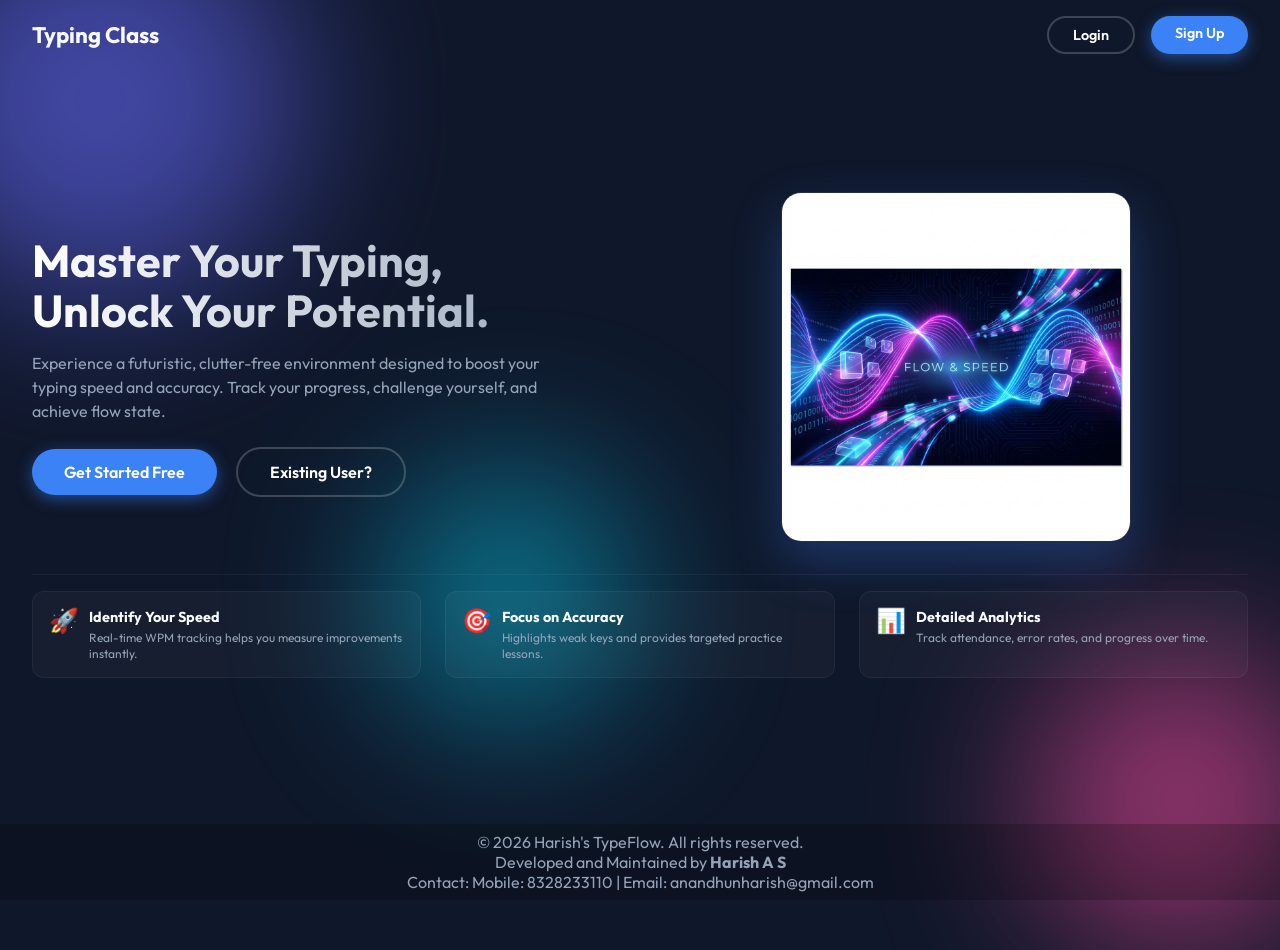
<file: index.html>
<!DOCTYPE html>
<html lang="en">

<head>
    <meta charset="UTF-8">
    <meta name="viewport" content="width=device-width, initial-scale=1.0">
    <title>Typing Class - Master Touch Typing</title>
    <link rel="preconnect" href="https://fonts.googleapis.com">
    <link rel="preconnect" href="https://fonts.gstatic.com" crossorigin>
    <link
        href="https://fonts.googleapis.com/css2?family=Outfit:wght@300;400;600;700&family=JetBrains+Mono:wght@400;700&display=swap"
        rel="stylesheet">
    <link rel="stylesheet" href="style.css">
    <style>
        /* Landing Page Specific Styles - Compact Single Page */
        body {
            /* overflow: hidden;  <-- REMOVED to allow scrolling on mobile */
            min-height: 100vh;
            display: flex;
            flex-direction: column;
            justify-content: space-between;
            overflow-x: hidden;
            /* Prevent horizontal scroll */
        }

        .navbar {
            flex-shrink: 0;
            display: flex;
            justify-content: space-between;
            align-items: center;
            padding: 1rem 2rem;
            width: 100%;
            max-width: 1400px;
            margin: 0 auto;
            position: relative;
            z-index: 10;
        }

        .logo {
            font-size: 1.4rem;
            font-weight: 700;
            color: var(--text-primary);
        }

        .logo span {
            color: var(--accent-color);
        }

        .nav-links {
            display: flex;
            gap: 1rem;
        }

        /* Main Content Wrapper */
        .main-content {
            flex-grow: 1;
            display: flex;
            flex-direction: column;
            justify-content: center;
            max-width: 1400px;
            width: 100%;
            margin: 0 auto;
            padding: 0 2rem;
        }

        .hero-section {
            display: flex;
            align-items: center;
            justify-content: space-between;
            gap: 2rem;
            margin-bottom: 2rem;
            /* Space for features */
            max-height: 50vh;
            /* Limit height to allow features */
        }

        .hero-content {
            flex: 1;
            padding-right: 1rem;
        }

        .hero-title {
            font-size: 2.8rem;
            /* Smaller than before */
            line-height: 1.1;
            margin-bottom: 1rem;
            font-weight: 700;
            background: linear-gradient(to right, #fff, #94a3b8);
            -webkit-background-clip: text;
            background-clip: text;
            -webkit-text-fill-color: transparent;
        }

        .hero-subtitle {
            font-size: 1rem;
            color: var(--text-secondary);
            margin-bottom: 1.5rem;
            line-height: 1.5;
            max-width: 90%;
        }

        .hero-image {
            flex: 1;
            display: flex;
            justify-content: center;
            align-items: center;
        }

        .hero-image img {
            max-width: 90%;
            max-height: 350px;
            object-fit: contain;
            border-radius: 20px;
            box-shadow: 0 20px 50px rgba(59, 130, 246, 0.3);
            border: 1px solid rgba(255, 255, 255, 0.1);
        }

        .hero-btn {
            display: inline-block;
            padding: 0.8rem 2rem;
            background: var(--accent-color);
            color: white;
            border-radius: 50px;
            font-weight: 600;
            text-decoration: none;
            transition: all 0.3s ease;
            box-shadow: 0 4px 15px var(--accent-glow);
            border: none;
            cursor: pointer;
            font-size: 1rem;
        }

        .hero-btn:hover {
            transform: translateY(-2px);
            box-shadow: 0 6px 20px var(--accent-glow);
            filter: brightness(1.1);
        }

        .hero-btn.secondary {
            background: transparent;
            border: 2px solid rgba(255, 255, 255, 0.2);
            margin-left: 1rem;
            box-shadow: none;
        }

        .hero-btn.secondary:hover {
            border-color: var(--accent-color);
            color: var(--accent-color);
            background: rgba(59, 130, 246, 0.1);
        }

        /* Compact Features Strip */
        .features {
            display: flex;
            justify-content: space-between;
            gap: 1.5rem;
            padding: 1rem 0;
            border-top: 1px solid rgba(255, 255, 255, 0.05);
        }

        .feature-card {
            flex: 1;
            background: rgba(255, 255, 255, 0.03);
            border: 1px solid rgba(255, 255, 255, 0.05);
            padding: 1rem;
            border-radius: 12px;
            display: flex;
            align-items: flex-start;
            gap: 10px;
            transition: transform 0.2s ease;
        }

        .feature-card:hover {
            transform: translateY(-3px);
            background: rgba(255, 255, 255, 0.05);
        }

        .feature-icon {
            font-size: 1.5rem;
            color: var(--accent-color);
            line-height: 1;
        }

        .feature-card h3 {
            font-size: 0.9rem;
            margin-bottom: 0.3rem;
            color: var(--text-primary);
        }

        .feature-card p {
            font-size: 0.75rem;
            color: var(--text-secondary);
            line-height: 1.3;
        }

        .landing-footer {
            flex-shrink: 0;
            text-align: center;
            padding: 0.5rem;
            font-size: 1rem;
            color: var(--text-secondary);
            background: rgba(0, 0, 0, 0.2);
            width: 100%;
        }

        @media (max-width: 900px) {
            body {
                overflow: hidden;
                /* Prevent scrolling on mobile */
                height: 100dvh;
                /* Use dynamic viewport height */
                position: fixed;
                /* Lock body in place */
                width: 100%;
            }

            .navbar {
                padding: 1rem;
            }

            .logo {
                font-size: 1.2rem;
                z-index: 20;
            }

            .nav-links {
                gap: 0.5rem;
                z-index: 20;
            }

            .nav-links a {
                padding: 0.5rem 1rem !important;
                font-size: 0.85rem !important;
            }

            .hero-section {
                flex-direction: column-reverse;
                text-align: center;
                gap: 1rem;
                margin-top: 0.5rem;
                justify-content: center;
                height: auto;
                max-height: none;
                flex: 1;
                /* Take available space */
            }

            .hero-content {
                padding-right: 0;
            }

            .hero-title {
                font-size: 1.8rem;
                /* Even smaller for single page fit */
                margin-bottom: 0.5rem;
            }

            .hero-subtitle {
                font-size: 0.85rem;
                margin-bottom: 1rem;
                display: -webkit-box;
                -webkit-line-clamp: 3;
                /* Limit text lines */
                -webkit-box-orient: vertical;
                overflow: hidden;
            }

            /* Hide features on mobile to ensure single page view */
            .features {
                display: none !important;
            }

            .hero-image {
                margin-top: 0;
                flex: 0 0 auto;
                margin-bottom: 1rem;
            }

            .hero-image img {
                max-height: 180px;
                /* Smaller image */
                width: auto;
                max-width: 80%;
            }

            .cta-group {
                display: flex;
                flex-direction: column;
                gap: 10px;
                align-items: center;
            }

            .hero-btn.secondary {
                margin-left: 0;
            }

            .landing-footer {
                padding: 0.5rem;
                font-size: 0.65rem;
                position: fixed;
                bottom: 0;
                left: 0;
                width: 100%;
                z-index: 50;
                background: rgba(15, 23, 42, 0.95);
                /* Match dark theme bg */
                backdrop-filter: blur(5px);
                border-top: 1px solid rgba(255, 255, 255, 0.1);
            }
        }
    </style>
</head>

<body>
    <div class="background-blobs">
        <div class="blob blob-1"></div>
        <div class="blob blob-2"></div>
        <div class="blob blob-3"></div>
    </div>

    <nav class="navbar">
        <div class="logo">Typing Class</div>
        <div class="nav-links">
            <a href="login.html" class="hero-btn secondary" style="padding: 0.5rem 1.5rem; font-size: 0.9rem;">Login</a>
            <a href="register.html" class="hero-btn" style="padding: 0.5rem 1.5rem; font-size: 0.9rem;">Sign Up</a>
        </div>
    </nav>

    <div class="main-content">
        <section class="hero-section">
            <div class="hero-content">
                <h1 class="hero-title">Master Your Typing,<br>Unlock Your Potential.</h1>
                <p class="hero-subtitle">
                    Experience a futuristic, clutter-free environment designed to boost your typing speed and accuracy.
                    Track your progress, challenge yourself, and achieve flow state.
                </p>
                <div class="cta-group">
                    <a href="register.html" class="hero-btn">Get Started Free</a>
                    <a href="login.html" class="hero-btn secondary">Existing User?</a>
                </div>
            </div>
            <div class="hero-image">
                <img src="typing_flow_hero_1768370939389.png" alt="Futuristic Typing Interface">
            </div>
        </section>

        <section class="features">
            <div class="feature-card">
                <div class="feature-icon">🚀</div>
                <div>
                    <h3>Identify Your Speed</h3>
                    <p>Real-time WPM tracking helps you measure improvements instantly.</p>
                </div>
            </div>
            <div class="feature-card">
                <div class="feature-icon">🎯</div>
                <div>
                    <h3>Focus on Accuracy</h3>
                    <p>Highlights weak keys and provides targeted practice lessons.</p>
                </div>
            </div>
            <div class="feature-card">
                <div class="feature-icon">📊</div>
                <div>
                    <h3>Detailed Analytics</h3>
                    <p>Track attendance, error rates, and progress over time.</p>
                </div>
            </div>
        </section>
    </div>

    <footer class="landing-footer">
        <p>© 2026 Harish's TypeFlow. All rights reserved.</p>
        <p>Developed and Maintained by <strong>Harish A S</strong></p>
        <p>Contact: Mobile: 8328233110 | Email: anandhunharish@gmail.com</p>

    </footer>

    <script>
        // Simple check to redirect if already logged in (optional, but good UX)
        const user = localStorage.getItem('typeFlow_user');
        if (user) {
            window.location.href = 'app.html';
        }

        // Mobile Warning Logic
        // Mobile Logic - Friendly Mode
        if (window.innerWidth < 900) {

            // Function to show friendly popup
            function showMobilePopup(e) {
                if (e) e.preventDefault(); // Stop navigation

                // Check if already exists
                if (document.getElementById('mobile-friendly-modal')) return;

                const websiteLink = "https://harishtypeflow.netlify.app/";

                const modalHtml = `
                <div id="mobile-friendly-modal" style="position: fixed; top: 0; left: 0; width: 100%; height: 100dvh; background: rgba(0,0,0,0.95); z-index: 99999; display: flex; flex-direction: column; justify-content: center; align-items: center; padding: 20px; backdrop-filter: blur(10px); animation: fadeIn 0.3s ease;">
                    
                    <div style="flex-grow: 1; display: flex; flex-direction: column; justify-content: center; w-100; align-items: center; width: 100%;">
                        <div style="background: linear-gradient(135deg, #1e293b, #0f172a); border: 1px solid rgba(255,255,255,0.1); padding: 2rem 1.5rem; border-radius: 24px; text-align: center; width: 100%; max-width: 340px; box-shadow: 0 20px 50px rgba(0,0,0,0.5); position: relative;">
                            <button onclick="document.getElementById('mobile-friendly-modal').remove()" 
                                style="position: absolute; top: 15px; right: 15px; background: none; border: none; color: #94a3b8; font-size: 1.5rem; cursor: pointer; padding: 5px;">&times;</button>
                            
                            <div style="font-size: 3rem; margin-bottom: 1rem;">⌨️</div>
                            <h2 style="color: white; font-size: 1.4rem; margin-bottom: 0.5rem; font-family: 'Outfit', sans-serif;">Ready to Type Fast?</h2>
                            <p style="color: #cbd5e1; margin-bottom: 1.5rem; line-height: 1.5; font-size: 0.95rem; font-family: 'Outfit', sans-serif;">
                                To truly master touch typing, you need a full keyboard!
                            </p>

                            <div style="background: rgba(0,0,0,0.3); padding: 12px; border-radius: 12px; margin-bottom: 1.5rem; border: 1px dashed rgba(255,255,255,0.15);">
                                <p style="font-size: 0.8rem; color: #94a3b8; margin-bottom: 8px; font-family: sans-serif;">Copy this link to your PC:</p>
                                <div style="display: flex; gap: 8px; align-items: center; justify-content: space-between; background: rgba(0,0,0,0.4); padding: 4px 4px 4px 12px; border-radius: 6px;">
                                    <code style="color: var(--accent-color); font-size: 0.8rem; white-space: nowrap; overflow: hidden; text-overflow: ellipsis; max-width: 150px;">${websiteLink}</code>
                                    <button onclick="navigator.clipboard.writeText('${websiteLink}').then(() => { this.innerText='✅'; setTimeout(()=>this.innerText='📋', 1500) })" style="background: var(--accent-color); border: none; border-radius: 4px; color: white; cursor: pointer; padding: 6px 10px; font-size: 1rem;">📋</button>
                                </div>
                            </div>
                            
                            <button onclick="document.getElementById('mobile-friendly-modal').remove()" 
                                style="background: var(--accent-color); color: white; border: none; padding: 12px 30px; border-radius: 50px; font-weight: 600; cursor: pointer; transition: transform 0.2s; font-family: 'Outfit', sans-serif; box-shadow: 0 4px 15px var(--accent-glow);">
                                Got it, I'll switch!
                            </button>
                        </div>
                    </div>

                    <!-- Footer inside popup for mobile -->
                    <div style="text-align: center; color: #64748b; font-size: 0.75rem; padding-bottom: 20px; width: 100%; font-family: sans-serif;">
                        <p style="margin-bottom:5px;">© 2026 Harish's TypeFlow. All rights reserved.</p>
                            <p style="margin-bottom:5px;">Developed and Maintained by <strong>Harish A S <strong></p>
                        <p style="margin-bottom:5px;">Contact: <a href="tel:8328233110" style="color:#94a3b8;">8328233110</a> | <a href="mailto:anandhunharish@gmail.com" style="color:#94a3b8;">anandhunharish@gmail.com</a></p>
                        
                    </div>

                </div>
                `;
                document.body.insertAdjacentHTML('beforeend', modalHtml);
            }

            // Attach to ALL Login/Signup Buttons
            const authLinks = document.querySelectorAll('a[href="login.html"], a[href="register.html"]');
            authLinks.forEach(link => {
                link.onclick = showMobilePopup;
                // Re-enable display in case previous script hid them
                link.style.display = '';
            });
        }
    </script>
</body>

</html>
</file>
<file: style.css>
/* ... Previous variables ... */
:root {
    --bg-color: #0f172a;
    --glass-bg: rgba(255, 255, 255, 0.05);
    --glass-border: rgba(255, 255, 255, 0.1);
    --text-primary: #f8fafc;
    --text-secondary: #94a3b8;
    --accent-color: #3b82f6;
    --accent-glow: rgba(59, 130, 246, 0.5);
    --correct-color: #4ade80;
    --incorrect-color: #f87171;
    --font-main: 'Outfit', sans-serif;
    --font-mono: 'JetBrains Mono', monospace;

    /* Finger Zones Colors */
    --finger-pinky: #ff6b6b;
    --finger-ring: #feca57;
    --finger-middle: #48dbfb;
    --finger-index: #1dd1a1;
    --finger-thumb: #5f27cd;

    --key-bg: rgba(0, 0, 0, 0.3);
}

* {
    margin: 0;
    padding: 0;
    box-sizing: border-box;
}

.hidden {
    display: none !important;
}

body {
    font-family: var(--font-main);
    background-color: var(--bg-color);
    color: var(--text-primary);
    height: 100vh;
    /* Fixed height to viewport */
    width: 100vw;
    display: flex;
    justify-content: center;
    align-items: center;
    padding: 0;
    overflow: hidden;
}

/* Backgrounds */
.background-blobs {
    position: absolute;
    top: 0;
    left: 0;
    width: 100%;
    height: 100%;
    z-index: -1;
    pointer-events: none;
}

.blob {
    position: absolute;
    border-radius: 50%;
    filter: blur(80px);
    opacity: 0.6;
    animation: float 10s infinite alternate;
}

.blob-1 {
    width: 400px;
    height: 400px;
    background: #6366f1;
    top: -100px;
    left: -100px;
}

.blob-2 {
    width: 300px;
    height: 300px;
    background: #ec4899;
    bottom: -50px;
    right: -50px;
    animation-delay: -5s;
}

.blob-3 {
    width: 250px;
    height: 250px;
    background: #06b6d4;
    bottom: 20%;
    left: 30%;
    animation-delay: -2s;
}

.container {
    width: 100%;
    height: 100%;
    max-width: 1400px;
    display: flex;
    flex-direction: column;
    padding: 0.5rem 1rem 0.2rem 1rem;
    /* Compact padding */
}

/* Header */
header {
    flex-shrink: 0;
    margin-bottom: 0.2rem;
}

.header-content {
    display: flex;
    justify-content: space-between;
    align-items: flex-start;
    margin-bottom: 0px;
    gap: 10px;
}

.info-bar {
    display: flex;
    flex-direction: row;
    align-items: center;
    gap: 12px;
    font-size: 0.85rem;
    color: var(--text-secondary);
}

.datetime-display {
    font-family: var(--font-mono);
    color: var(--text-primary);
}

.attendance-status span.status-no {
    color: var(--incorrect-color);
}

.attendance-status span.status-yes {
    color: var(--correct-color);
    font-weight: bold;
}

/* Cleaner Mobile Buttons */
.btn-text {
    background: rgba(255, 255, 255, 0.1);
    /* Slight background */
    border: 1px solid rgba(255, 255, 255, 0.2);
    color: var(--text-primary);
    cursor: pointer;
    font-size: 0.8rem;
    padding: 6px 12px;
    border-radius: 6px;
    text-decoration: none;
    transition: all 0.2s;
    display: inline-block;
    white-space: nowrap;
}

.btn-text:hover {
    background: rgba(255, 255, 255, 0.2);
    border-color: var(--accent-color);
    color: white;
}

header h1 {
    font-size: 1.2rem;
    margin: 0;
}

header p {
    font-size: 0.8rem;
    margin-top: -2px;
}

.right-header {
    display: flex;
    flex-direction: column;
    align-items: flex-end;
    gap: 5px;
}

/* Mobile Specific Overrides - Clean & Organized */
@media (max-width: 900px) {
    .header-content {
        flex-direction: column;
        align-items: center;
        gap: 1rem;
        padding-bottom: 0.5rem;
        border-bottom: 1px solid rgba(255, 255, 255, 0.05);
    }

    /* 1. Top Section: Logo & Title */
    .logo-container {
        flex-direction: column;
        text-align: center;
        gap: 5px;
    }

    .logo-container h1 {
        font-size: 1.4rem;
    }

    .logo-container p {
        font-size: 0.8rem;
        display: none;
        /* Hide subtitle to save space */
    }

    /* 2. User Profile Row */
    .info-bar {
        width: 100%;
        display: flex;
        flex-direction: column;
        align-items: center;
        gap: 0.8rem;
    }

    .profile-section {
        background: rgba(255, 255, 255, 0.03);
        padding: 8px 15px;
        border-radius: 50px;
        display: flex;
        align-items: center;
        gap: 10px;
        border: 1px solid rgba(255, 255, 255, 0.1);
    }

    /* 3. Action Buttons Grid */
    .right-header {
        width: 100%;
        align-items: center;
    }

    /* Group buttons nicely */
    .info-bar>button {
        font-size: 0.75rem;
        padding: 5px 10px;
    }

    /* Create a grid for the actions */
    .mobile-actions-grid {
        display: flex;
        gap: 8px;
        flex-wrap: wrap;
        justify-content: center;
        width: 100%;
        margin-top: 5px;
    }

    /* Hide desktop-only layout structures */
    .datetime-display {
        display: none;
    }

    /* 4. Stats Box - Compact */
    .global-stats {
        width: 100%;
        justify-content: space-around;
        padding: 10px;
        gap: 5px;
        margin-top: 5px;
        flex-wrap: wrap;
        display: flex;
    }

    .g-stat {
        font-size: 0.8rem;
        display: flex;
        flex-direction: column;
        align-items: center;
    }

    .g-stat span {
        margin-left: 0;
        font-size: 1rem;
    }

    /* Mobile Typing Area Improvements */
    .quote-input {
        width: 100% !important;
        font-size: 1.2rem;
        padding: 12px;
    }

    .quote-display {
        font-size: 1.3rem;
        /* Good size for mobile */
        min-height: 100px;
    }
}

.global-stats {
    display: flex;
    gap: 12px;
    background: rgba(255, 255, 255, 0.05);
    padding: 3px 12px;
    border-radius: 20px;
    border: 1px solid rgba(255, 255, 255, 0.1);
}

.g-stat {
    font-size: 0.9rem;
    color: var(--text-secondary);
}

.g-stat span {
    color: var(--accent-color);
    font-weight: bold;
    margin-left: 5px;
}

.completed-cards {
    font-size: 0.8rem;
    color: var(--text-secondary);
    max-width: 400px;
    white-space: nowrap;
    overflow: hidden;
    text-overflow: ellipsis;
    text-align: right;
}

/* Menu */
.menu-system {
    flex-shrink: 0;
    margin-bottom: 0.1rem;
    display: flex;
    flex-direction: column;
    align-items: center;
    gap: 4px;
    width: 100%;
}

.category-tabs {
    display: flex;
    flex-wrap: wrap;
    justify-content: center;
    gap: 6px;
    margin-bottom: 0px;
    padding-bottom: 0;
    border-bottom: none;
    width: 100%;
}

.tab-btn {
    background: rgba(255, 255, 255, 0.1);
    border: 1px solid rgba(255, 255, 255, 0.1);
    color: var(--text-secondary);
    padding: 4px 12px;
    /* reduced */
    border-radius: 20px;
    cursor: pointer;
    font-family: var(--font-primary);
    font-size: 0.85rem;
    /* reduced */
    transition: all 0.2s ease;
}

.tab-btn:hover {
    background: rgba(255, 255, 255, 0.2);
    color: var(--text-primary);
}

.tab-btn.active {
    background: var(--primary-color);
    color: #fff;
    border-color: var(--primary-color);
    box-shadow: 0 0 10px rgba(52, 120, 246, 0.4);
}

.lesson-scroller {
    display: flex;
    flex-wrap: wrap;
    justify-content: center;
    gap: 4px;
    padding: 2px 0;
    width: 100%;
    max-height: 60px;
    overflow-y: auto;
}

.lesson-scroller::-webkit-scrollbar {
    width: 4px;
}

.lesson-scroller::-webkit-scrollbar-thumb {
    background: rgba(255, 255, 255, 0.1);
    border-radius: 2px;
}

.lesson-chip {
    background: rgba(0, 0, 0, 0.3);
    border: 1px solid rgba(255, 255, 255, 0.05);
    color: var(--text-secondary);
    padding: 3px 10px;
    /* reduced */
    border-radius: 6px;
    cursor: pointer;
    font-size: 0.8rem;
    /* reduced */
    transition: all 0.2s;
    user-select: none;
    white-space: nowrap;
}

.lesson-chip:hover {
    background: rgba(255, 255, 255, 0.1);
    color: var(--text-primary);
    transform: translateY(-1px);
}

.lesson-chip.active {
    background: rgba(52, 120, 246, 0.2);
    border-color: var(--primary-color);
    color: var(--primary-color);
}

/* Main Glass Panel */
.glass-panel {
    background: var(--glass-bg);
    backdrop-filter: blur(16px);
    -webkit-backdrop-filter: blur(16px);
    border: 1px solid var(--glass-border);
    border-radius: 16px;
    padding: 0.35rem 0.5rem;
    box-shadow: 0 8px 32px 0 rgba(0, 0, 0, 0.37);
    display: flex;
    flex-direction: column;
    flex-grow: 1;
    overflow-y: auto;
    min-height: 0;
}

.stats-bar {
    flex-shrink: 0;
    display: flex;
    justify-content: space-around;
    margin-bottom: 0.25rem;
    padding-bottom: 0.25rem;
    border-bottom: 1px solid var(--glass-border);
}

.stat-item .value {
    font-size: 1rem;
}

/* Typing Area - Flexible Text Display */
.typing-area {
    flex-shrink: 0;
    display: flex;
    flex-direction: column;
    align-items: center;
    margin-bottom: 0.25rem;
    width: 100%;
}

.quote-input {
    margin-top: 0.25rem;
    width: 60%;
    max-width: 600px;
    padding: 8px 12px;
    font-size: 1.1rem;
    /* Larger for better typing */
    border-radius: 8px;
    border: 2px solid rgba(255, 255, 255, 0.2);
    background: rgba(0, 0, 0, 0.3);
    color: white;
    box-shadow: 0 4px 6px rgba(0, 0, 0, 0.1);
    outline: none;
    text-align: center;
    transition: width 0.3s ease;
}

.quote-input:focus {
    border-color: var(--accent-color);
    box-shadow: 0 0 15px var(--accent-glow);
    background: rgba(0, 0, 0, 0.5);
}

.instruction-text {
    font-size: 0.85rem;
    /* reduced */
    margin-bottom: 0.1rem;
    /* reduced */
    text-align: center;
}

.quote-display {
    font-family: var(--font-mono);
    font-size: 1.3rem;
    color: #cbd5e1;
    text-align: left;
    width: 100%;
    user-select: none;
    background: rgba(0, 0, 0, 0.4);
    padding: 0.75rem 1rem;
    border-radius: 12px;
    height: auto;
    min-height: 50px;
    max-height: 15vh;
    overflow-y: auto;
    display: block;
    white-space: normal;
    word-break: break-word;
    line-height: 1.4;
    letter-spacing: 1px;
    border: 1px solid rgba(255, 255, 255, 0.1);
}

.quote-display span {
    display: inline;
    padding: 0;
    margin: 0 1px;
}

.quote-display span.current {
    padding: 0 2px;
    border-bottom: 3px solid var(--accent-color);
    background: rgba(255, 255, 255, 0.1);
    border-radius: 2px;
}

.quote-display span.correct {
    color: var(--correct-color);
}

.quote-display span.incorrect {
    color: var(--incorrect-color);
    text-decoration: underline;
    background: rgba(248, 113, 113, 0.1);
}

/* Visuals Container - Auto Scale to Fit */
.visuals-container {
    flex-grow: 1;
    display: flex;
    gap: 1rem;
    justify-content: center;
    align-items: center;
    overflow: hidden;
    min-height: 150px;
    /* reduced */
    padding: 0.2rem 0;
}

/* Keyboard and Hands Wrapper scaling */
.keyboard-wrapper,
.hands-wrapper {
    display: flex;
    flex-direction: column;
    align-items: center;
    justify-content: center;
    height: 100%;
}

/* Use SVG-like scaling behavior */
.keyboard-container {
    transform-origin: center top;
    transform: scale(0.75);
    padding-top: 2px;
}

.hands-container {
    transform-origin: center top;
    transform: scale(0.75);
}

/* Keyboard Row - Flex container for alignment */
.keyboard-row {
    display: flex;
    justify-content: center;
    gap: 4px;
    margin-bottom: 4px;
}

/* Make keys smaller to fit width */
.key {
    display: flex;
    justify-content: center;
    align-items: center;
    width: 36px;
    height: 36px;
    font-size: 0.85rem;
    border-radius: 6px;
    background: rgba(255, 255, 255, 0.05);
    border: 1px solid rgba(255, 255, 255, 0.1);
    color: var(--text-secondary);
    transition: all 0.1s;
    position: relative;
}

.key.active {
    background: var(--accent-color);
    color: white;
    box-shadow: 0 0 10px var(--accent-glow);
    border-color: var(--accent-color);
    transform: translateY(2px);
}

.key .bump {
    position: absolute;
    bottom: 2px;
    font-size: 1rem;
    line-height: 0.5;
    opacity: 0.5;
}

.key.space-key {
    width: 200px;
}

/* Make hands smaller */
.hand {
    width: 90px;
    height: 110px;
    border-radius: 15px;
}

.finger {
    width: 14px;
    bottom: 45px;
}

.palm {
    font-size: 1.2rem;
    bottom: 5px;
}

/* Adjust finger heights closer for smaller hand */
.left-hand .finger.pinky {
    height: 35px;
    left: 8px;
}

.left-hand .finger.ring {
    height: 50px;
    left: 24px;
}

.left-hand .finger.middle {
    height: 60px;
    left: 40px;
}

.left-hand .finger.index {
    height: 45px;
    left: 58px;
}

.left-hand .finger.thumb {
    height: 25px;
    right: -5px;
    bottom: 15px;
    width: 18px;
}

.right-hand .finger.thumb {
    height: 25px;
    left: -5px;
    bottom: 15px;
    width: 18px;
}

.right-hand .finger.index {
    height: 45px;
    right: 58px;
}

.right-hand .finger.middle {
    height: 60px;
    right: 40px;
}

.right-hand .finger.ring {
    height: 50px;
    right: 24px;
}

.right-hand .finger.pinky {
    height: 35px;
    right: 8px;
}

/* Controls & Footer */
.controls {
    flex-shrink: 0;
    padding-top: 5px;
    display: flex;
    justify-content: center;
    gap: 1rem;
}

.btn {
    padding: 10px 25px;
    border-radius: 50px;
    font-weight: 600;
    cursor: pointer;
    transition: all 0.2s ease;
    border: none;
    font-family: var(--font-main);
    font-size: 1rem;
}

.primary-btn {
    background: var(--accent-color);
    color: white;
    box-shadow: 0 4px 15px var(--accent-glow);
}

.primary-btn:hover {
    transform: translateY(-2px);
    box-shadow: 0 6px 20px var(--accent-glow);
}

.secondary-btn {
    background: rgba(255, 255, 255, 0.1);
    color: white;
    border: 1px solid rgba(255, 255, 255, 0.2);
}

.secondary-btn:hover {
    background: rgba(255, 255, 255, 0.2);
    border-color: var(--accent-color);
}

footer {
    flex-shrink: 0;
    margin-top: 0.5rem;
    text-align: center;
    padding-bottom: 0.5rem;
}

.developer-info {
    margin-top: 0.5rem;
    /* reduced */
    padding-top: 0.3rem;
    /* reduced */
    border-top: 1px solid rgba(255, 255, 255, 0.1);
    display: flex;
    flex-direction: column;
    align-items: center;
    gap: 0.2rem;
    /* reduced */
    font-size: 0.75rem;
    color: var(--text-secondary);
}

.footer-link {
    color: var(--accent-color);
    text-decoration: none;
    transition: color 0.2s;
}

.footer-link:hover {
    color: white;
    text-decoration: underline;
}

/* Logo Styling */
.logo-container {
    display: flex;
    align-items: center;
    gap: 15px;
}

.app-logo {
    height: 40px;
    max-width: 100px;
    width: auto;
    object-fit: contain;
    filter: drop-shadow(0 0 8px rgba(59, 130, 246, 0.6));
    border-radius: 8px;
}

/* Scrollbar Styles for Chrome/Edge/Safari */
::-webkit-scrollbar {
    width: 8px;
    height: 8px;
}

::-webkit-scrollbar-track {
    background: transparent;
}

::-webkit-scrollbar-thumb {
    background: rgba(255, 255, 255, 0.1);
    border-radius: 4px;
}

::-webkit-scrollbar-thumb:hover {
    background: rgba(255, 255, 255, 0.2);
}

/* Results / Error Report Styling */
.error-report {
    background: rgba(255, 255, 255, 0.05);
    border-radius: 12px;
    padding: 1rem;
    margin: 0.5rem auto;
    width: 90%;
    max-width: 800px;
    text-align: center;
    border: 1px solid rgba(255, 255, 255, 0.1);
    box-shadow: 0 4px 20px rgba(0, 0, 0, 0.2);
    display: flex;
    flex-direction: column;
    justify-content: center;
    align-items: center;
}

.error-report h3 {
    font-size: 1.5rem;
    color: var(--correct-color);
    margin-bottom: 0.5rem;
}

.error-report p {
    color: var(--text-secondary);
    margin-bottom: 1rem;
}

/* Modal Styles */
.modal-overlay,
.modal {
    position: fixed;
    top: 0;
    left: 0;
    width: 100%;
    height: 100%;
    background: rgba(0, 0, 0, 0.8);
    display: none;
    /* Changed from flex to none default, script toggles flex */
    justify-content: center;
    align-items: center;
    z-index: 2000;
    backdrop-filter: blur(5px);
}

.modal-content {
    background: var(--glass-bg);
    backdrop-filter: blur(20px);
    border: 1px solid var(--glass-border);
    padding: 2rem;
    border-radius: 20px;
    max-width: 800px;
    width: 90%;
    max-height: 90vh;
    overflow-y: auto;
    color: var(--text-primary);
    position: relative;
    box-shadow: 0 25px 50px -12px rgba(0, 0, 0, 0.5);
    animation: modalSlideIn 0.3s ease-out;
}

@keyframes modalSlideIn {
    from {
        transform: translateY(-30px);
        opacity: 0;
    }

    to {
        transform: translateY(0);
        opacity: 1;
    }
}

.close-modal {
    position: absolute;
    top: 15px;
    right: 25px;
    font-size: 2.5rem;
    cursor: pointer;
    color: var(--text-secondary);
    line-height: 1;
    transition: color 0.2s;
}

.close-modal:hover {
    color: var(--accent-color);
}

/* Report Styles inside Modal */
.report-summary-box {
    display: flex;
    justify-content: space-around;
    align-items: center;
    background: rgba(255, 255, 255, 0.05);
    padding: 1.5rem;
    border-radius: 12px;
    margin-bottom: 2rem;
    border: 1px solid rgba(255, 255, 255, 0.1);
}

.report-stat {
    text-align: center;
}

.report-stat .val {
    display: block;
    font-size: 1.8rem;
    font-weight: bold;
    color: var(--accent-color);
}

.report-stat .lbl {
    font-size: 0.9rem;
    color: var(--text-secondary);
    text-transform: uppercase;
    letter-spacing: 1px;
}

.report-table-wrapper {
    overflow-x: auto;
}

.report-table {
    width: 100%;
    border-collapse: collapse;
    font-size: 0.95rem;
}

.report-table th,
.report-table td {
    padding: 12px 15px;
    text-align: left;
    border-bottom: 1px solid rgba(255, 255, 255, 0.1);
}

.report-table th {
    color: var(--accent-color);
    font-weight: 600;
    text-transform: uppercase;
    font-size: 0.85rem;
    letter-spacing: 0.5px;
}

.report-table tr:last-child td {
    border-bottom: none;
}

.report-table tr:hover {
    background: rgba(255, 255, 255, 0.05);
}

.misses-section {
    margin-bottom: 2rem;
    padding: 1rem;
    background: rgba(248, 113, 113, 0.1);
    border: 1px solid rgba(248, 113, 113, 0.2);
    border-radius: 12px;
    text-align: center;
}

.misses-title {
    color: var(--incorrect-color);
    font-weight: bold;
    margin-bottom: 0.5rem;
    text-transform: uppercase;
    font-size: 0.9rem;
    letter-spacing: 1px;
}

.misses-list {
    color: var(--text-primary);
    font-size: 1.1rem;
    font-family: 'JetBrains Mono', monospace;
}

@media (max-width: 1000px) {
    .visuals-container {
        flex-direction: column;
        align-items: center;
        justify-content: flex-start;
        overflow-y: auto;
    }

    .keyboard-wrapper {
        margin-bottom: 1rem;
        flex: none;
    }

    .hands-wrapper {
        flex: none;
    }
}

/* Profile Styles */
.profile-section {
    display: flex;
    align-items: center;
    gap: 12px;
    margin-right: 20px;
    padding-right: 20px;
    border-right: 1px solid rgba(255, 255, 255, 0.1);
}

.header-avatar {
    width: 45px;
    height: 45px;
    border-radius: 50%;
    background: linear-gradient(135deg, var(--accent-color), #2563eb);
    color: white;
    display: flex;
    justify-content: center;
    align-items: center;
    font-weight: bold;
    font-size: 1.2rem;
    overflow: hidden;
    border: 2px solid rgba(255, 255, 255, 0.2);
    box-shadow: 0 4px 12px rgba(0, 0, 0, 0.2);
    flex-shrink: 0;
}

.header-avatar img {
    width: 100%;
    height: 100%;
    object-fit: cover;
}

.header-avatar.large {
    width: 100px;
    height: 100px;
    font-size: 2.5rem;
    margin-bottom: 10px;
}

.profile-text {
    display: flex;
    flex-direction: row;
    align-items: baseline;
    gap: 10px;
}

.user-name {
    font-weight: 600;
    font-size: 1.1rem;
    color: var(--text-primary);
}

.btn-text-small {
    background: rgba(255, 255, 255, 0.1);
    border: 1px solid rgba(255, 255, 255, 0.2);
    color: var(--text-secondary);
    font-size: 0.75rem;
    cursor: pointer;
    padding: 2px 8px;
    border-radius: 4px;
    margin-top: 0;
    transition: all 0.2s;
    white-space: nowrap;
}

.btn-text-small:hover {
    color: white;
    background: var(--accent-color);
    border-color: var(--accent-color);
    text-decoration: none;
}

/* Form Styles */
.form-group {
    display: flex;
    flex-direction: column;
    gap: 5px;
}

.form-group label {
    font-size: 0.9rem;
    color: var(--text-secondary);
    margin-left: 5px;
}

.form-group input {
    background: rgba(255, 255, 255, 0.1);
    border: 1px solid rgba(255, 255, 255, 0.2);
    padding: 12px;
    border-radius: 8px;
    color: white;
    font-family: inherit;
    outline: none;
    transition: border-color 0.2s;
}

.form-group input:focus {
    border-color: var(--accent-color);
}

.btn-primary {
    background: linear-gradient(90deg, var(--accent-color), #2563eb);
    border: none;
    padding: 12px 24px;
    border-radius: 8px;
    color: white;
    font-weight: 600;
    cursor: pointer;
    transition: transform 0.2s, box-shadow 0.2s;
}

.btn-primary:hover {
    transform: translateY(-2px);
    box-shadow: 0 0 15px rgba(52, 120, 246, 0.4);
}

#btn-guide {
    background: #2c2c2c;
    border: 1px solid #444;
    color: #fff;
    padding: 6px 16px;
    border-radius: 6px;
    text-decoration: none;
    font-weight: 600;
    text-transform: uppercase;
    font-family: "Outfit", sans-serif;
    letter-spacing: 0.5px;
    transition: all 0.2s;
    white-space: nowrap;
    display: inline-flex;
    align-items: center;
    gap: 5px;
    box-shadow: 0 2px 5px rgba(0, 0, 0, 0.3);
    font-size: 0.8rem;
}

#btn-guide:hover {
    background: #444;
    border-color: #666;
    transform: translateY(-1px);
    box-shadow: 0 4px 8px rgba(0, 0, 0, 0.4);
}
</file>
